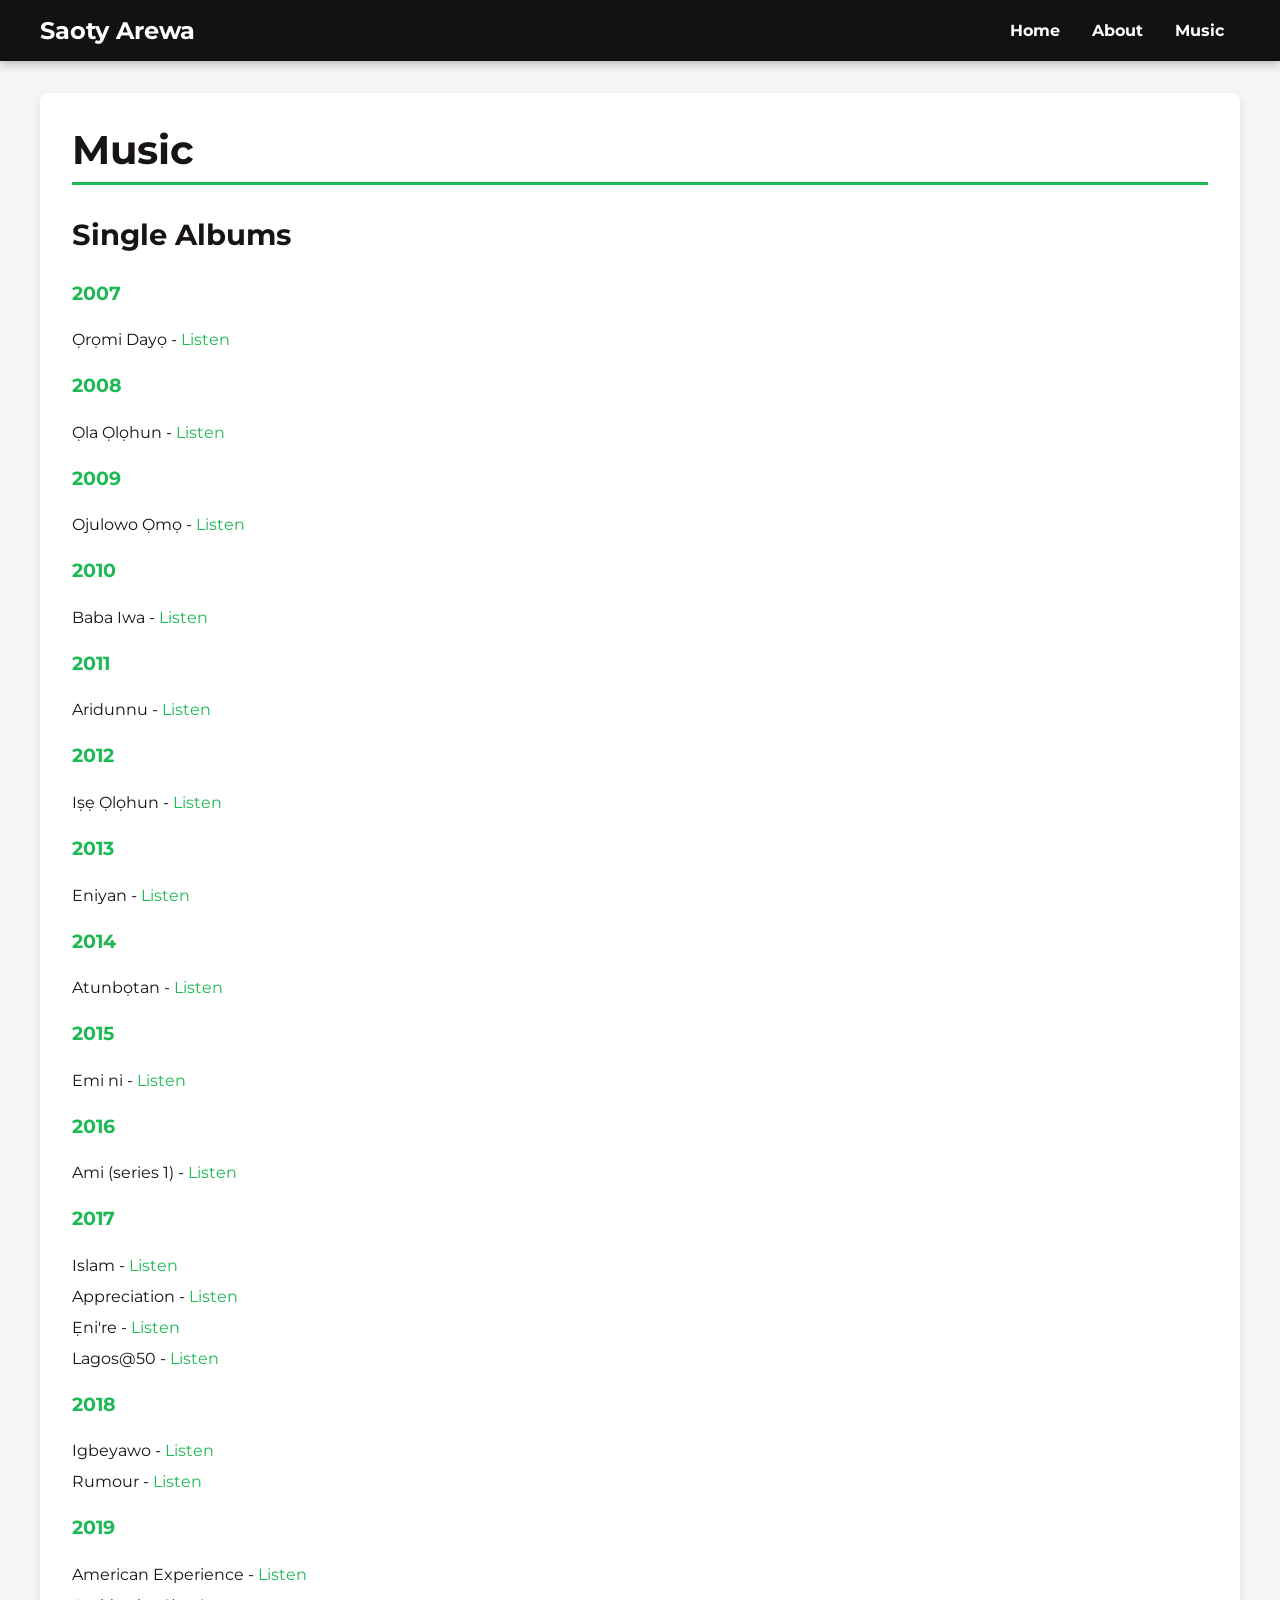
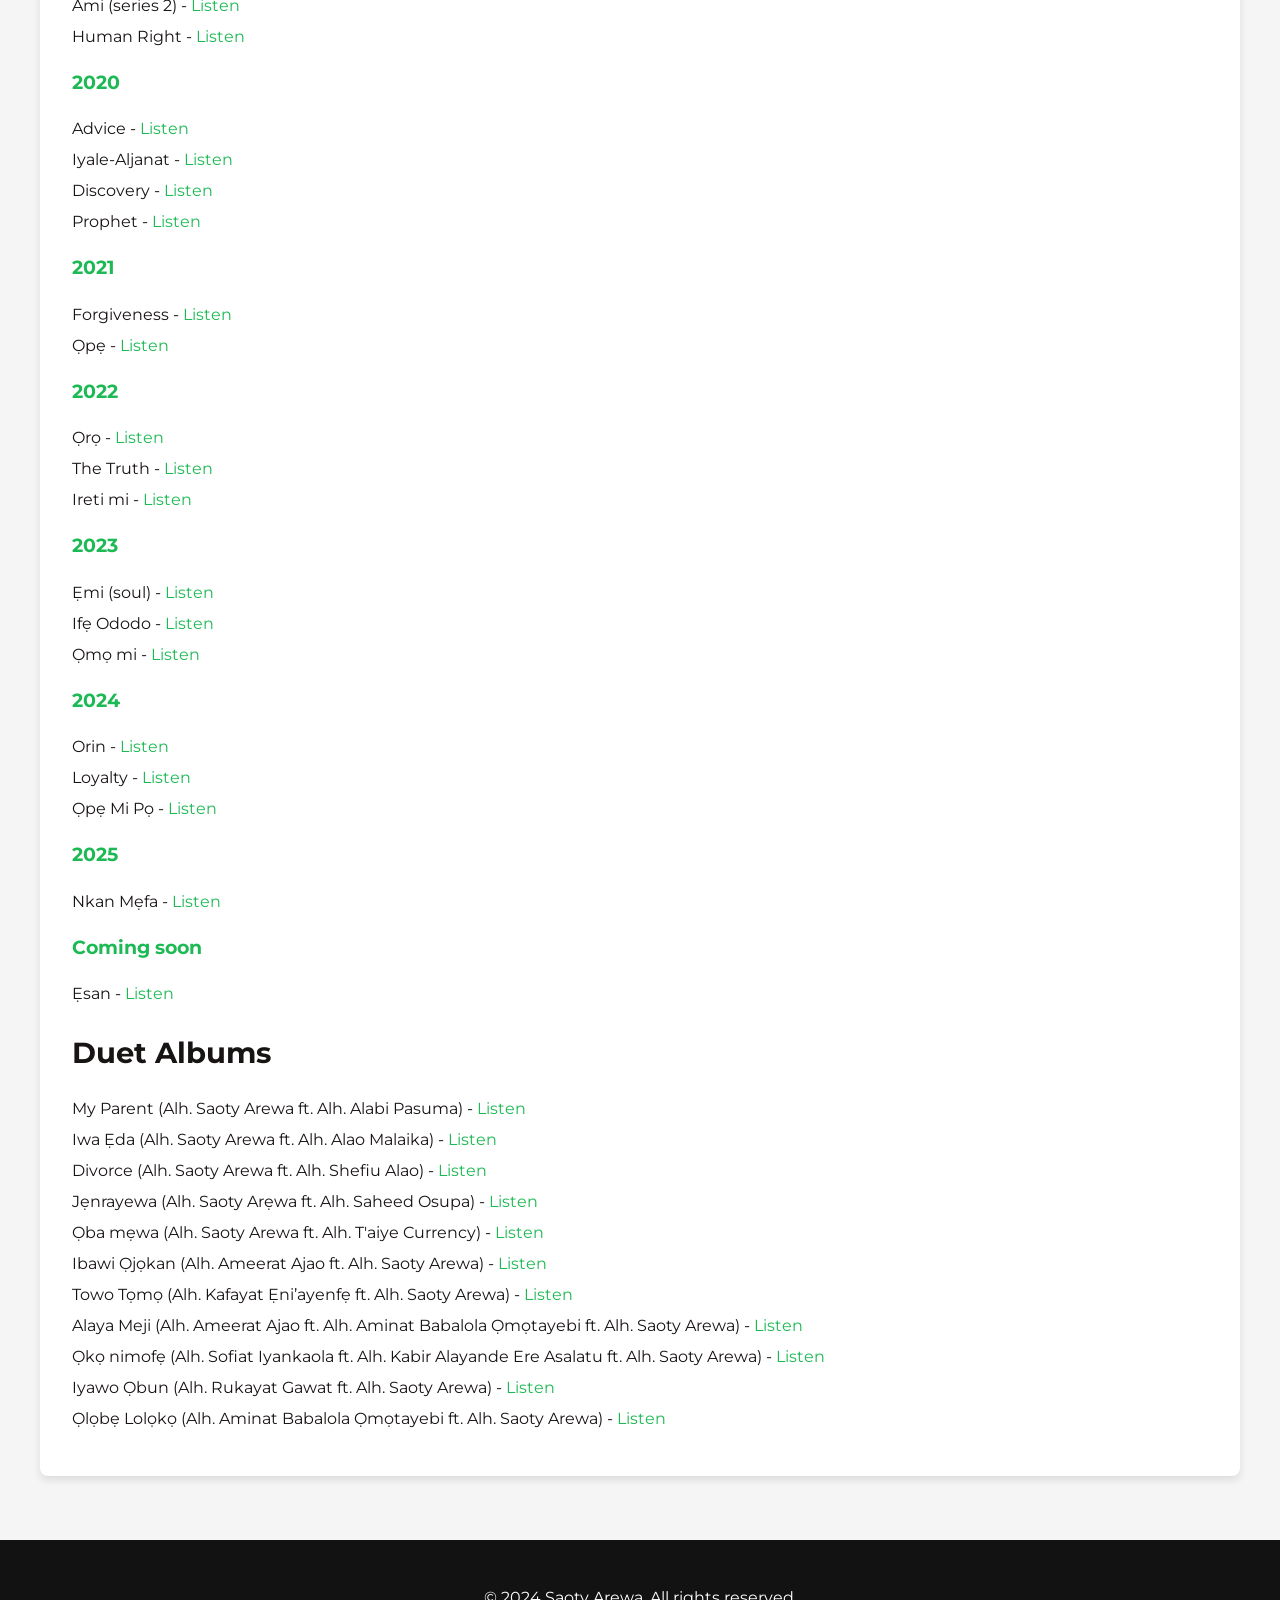
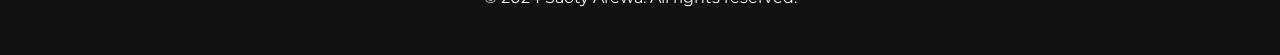
<file: music.html>
<!DOCTYPE html>
<html lang="en">
<head>
    <meta charset="UTF-8">
    <meta name="viewport" content="width=device-width, initial-scale=1.0">
    <title>Music - Saoty Arewa</title>
    <link rel="stylesheet" href="styles.css">
</head>
<body>
    <nav>
        <div class="nav-container">
            <a href="index.html" class="nav-logo">Saoty Arewa</a>
            <div class="hamburger">
                <span class="bar"></span>
                <span class="bar"></span>
                <span class="bar"></span>
            </div>
            <ul class="nav-menu">
                <li><a href="index.html">Home</a></li>
                <li><a href="about.html">About</a></li>
                <li><a href="music.html">Music</a></li>
            </ul>
        </div>
    </nav>
    <main>
        <section>
            <h2>Music</h2>

            <h3>Single Albums</h3>

            <h4>2007</h4>
            <ul>
                <li>Ọrọmi Dayọ - <a href="#">Listen</a></li>
            </ul>

            <h4>2008</h4>
            <ul>
                <li>Ọla Ọlọhun - <a href="#">Listen</a></li>
            </ul>

            <h4>2009</h4>
            <ul>
                <li>Ojulowo Ọmọ - <a href="#">Listen</a></li>
            </ul>

            <h4>2010</h4>
            <ul>
                <li>Baba Iwa - <a href="#">Listen</a></li>
            </ul>

            <h4>2011</h4>
            <ul>
                <li>Aridunnu - <a href="#">Listen</a></li>
            </ul>

            <h4>2012</h4>
            <ul>
                <li>Iṣẹ Ọlọhun - <a href="#">Listen</a></li>
            </ul>

            <h4>2013</h4>
            <ul>
                <li>Eniyan - <a href="#">Listen</a></li>
            </ul>

            <h4>2014</h4>
            <ul>
                <li>Atunbọtan - <a href="#">Listen</a></li>
            </ul>

            <h4>2015</h4>
            <ul>
                <li>Emi ni - <a href="#">Listen</a></li>
            </ul>

            <h4>2016</h4>
            <ul>
                <li>Ami (series 1) - <a href="#">Listen</a></li>
            </ul>

            <h4>2017</h4>
            <ul>
                <li>Islam - <a href="#">Listen</a></li>
                <li>Appreciation - <a href="#">Listen</a></li>
                <li>Ẹni're - <a href="#">Listen</a></li>
                <li>Lagos@50 - <a href="#">Listen</a></li>
            </ul>

            <h4>2018</h4>
            <ul>
                <li>Igbeyawo - <a href="#">Listen</a></li>
                <li>Rumour - <a href="#">Listen</a></li>
            </ul>

            <h4>2019</h4>
            <ul>
                <li>American Experience - <a href="#">Listen</a></li>
                <li>Ami (series 2) - <a href="#">Listen</a></li>
                <li>Human Right - <a href="#">Listen</a></li>
            </ul>

            <h4>2020</h4>
            <ul>
                <li>Advice - <a href="#">Listen</a></li>
                <li>Iyale-Aljanat - <a href="#">Listen</a></li>
                <li>Discovery - <a href="#">Listen</a></li>
                <li>Prophet - <a href="#">Listen</a></li>
            </ul>

            <h4>2021</h4>
            <ul>
                <li>Forgiveness - <a href="#">Listen</a></li>
                <li>Ọpẹ - <a href="#">Listen</a></li>
            </ul>

            <h4>2022</h4>
            <ul>
                <li>Ọrọ - <a href="#">Listen</a></li>
                <li>The Truth - <a href="#">Listen</a></li>
                <li>Ireti mi - <a href="#">Listen</a></li>
            </ul>

            <h4>2023</h4>
            <ul>
                <li>Ẹmi (soul) - <a href="#">Listen</a></li>
                <li>Ifẹ Ododo - <a href="#">Listen</a></li>
                <li>Ọmọ mi - <a href="#">Listen</a></li>
            </ul>

            <h4>2024</h4>
            <ul>
                <li>Orin - <a href="#">Listen</a></li>
                <li>Loyalty - <a href="#">Listen</a></li>
                <li>Ọpẹ Mi Pọ - <a href="#">Listen</a></li>
            </ul>

            <h4>2025</h4>
            <ul>
                <li>Nkan Mẹfa - <a href="#">Listen</a></li>
            </ul>

            <h4>Coming soon</h4>
            <ul>
                <li>Ẹsan - <a href="#">Listen</a></li>
            </ul>

            <h3>Duet Albums</h3>
            <ul>
                <li>My Parent (Alh. Saoty Arewa ft. Alh. Alabi Pasuma) - <a href="#">Listen</a></li>
                <li>Iwa Ẹda (Alh. Saoty Arewa ft. Alh. Alao Malaika) - <a href="#">Listen</a></li>
                <li>Divorce (Alh. Saoty Arewa ft. Alh. Shefiu Alao) - <a href="#">Listen</a></li>
                <li>Jẹnrayewa (Alh. Saoty Arẹwa ft. Alh. Saheed Osupa) - <a href="#">Listen</a></li>
                <li>Ọba mẹwa (Alh. Saoty Arewa ft. Alh. T'aiye Currency) - <a href="#">Listen</a></li>
                <li>Ibawi Ọjọkan (Alh. Ameerat Ajao ft. Alh. Saoty Arewa) - <a href="#">Listen</a></li>
                <li>Towo Tọmọ (Alh. Kafayat Ẹni’ayenfẹ ft. Alh. Saoty Arewa) - <a href="#">Listen</a></li>
                <li>Alaya Meji (Alh. Ameerat Ajao ft. Alh. Aminat Babalola Ọmọtayebi ft. Alh. Saoty Arewa) - <a href="#">Listen</a></li>
                <li>Ọkọ nimofẹ (Alh. Sofiat Iyankaola ft. Alh. Kabir Alayande Ere Asalatu ft. Alh. Saoty Arewa) - <a href="#">Listen</a></li>
                <li>Iyawo Ọbun (Alh. Rukayat Gawat ft. Alh. Saoty Arewa) - <a href="#">Listen</a></li>
                <li>Ọlọbẹ Lolọkọ (Alh. Aminat Babalola Ọmọtayebi ft. Alh. Saoty Arewa) - <a href="#">Listen</a></li>
            </ul>

        </section>
    </main>
    <footer>
        <p>&copy; 2024 Saoty Arewa. All rights reserved.</p>
    </footer>
    <script src="script.js"></script>
</body>
</html>
</file>
<file: styles.css>
@import url('https://fonts.googleapis.com/css2?family=Montserrat:wght@400;700&display=swap');

:root {
    --primary-color: #1DB954; /* Spotify Green */
    --dark-bg: #121212;
    --light-bg: #F5F5F5;
    --card-bg: #FFFFFF;
    --text-primary: #191414;
    --text-secondary: #B3B3B3;
    --text-light: #FFFFFF;
}

body {
    font-family: 'Montserrat', sans-serif;
    margin: 0;
    padding: 0;
    background-color: var(--light-bg);
    color: var(--text-primary);
}

nav {
    background-color: var(--dark-bg);
    padding: 1rem 2rem;
    color: var(--text-light);
    position: sticky;
    top: 0;
    z-index: 1000;
    box-shadow: 0 2px 10px rgba(0,0,0,0.3);
}

.nav-container {
    display: flex;
    justify-content: space-between;
    align-items: center;
    max-width: 1200px;
    margin: 0 auto;
}

.nav-logo {
    font-size: 1.5rem;
    font-weight: bold;
    color: var(--text-light);
    text-decoration: none;
}

.nav-menu {
    display: flex;
    list-style: none;
    margin: 0;
    padding: 0;
    align-items: center;
}

.nav-menu li {
    margin: 0 1rem;
}

.nav-menu a {
    color: var(--text-light);
    text-decoration: none;
    font-weight: bold;
    font-size: 1rem;
    transition: color 0.3s ease;
}

.nav-menu a:hover {
    color: var(--primary-color);
}

.hamburger {
    display: none;
    cursor: pointer;
}

.bar {
    display: block;
    width: 25px;
    height: 3px;
    margin: 5px auto;
    transition: all 0.3s ease-in-out;
    background-color: var(--text-light);
}

main {
    padding: 2rem;
    max-width: 1200px;
    margin: 0 auto;
}

section {
    background-color: var(--card-bg);
    padding: 2rem;
    margin-bottom: 2rem;
    border-radius: 8px;
    box-shadow: 0 4px 8px rgba(0,0,0,0.1);
    transition: transform 0.3s ease, box-shadow 0.3s ease;
}

section:hover {
    transform: translateY(-5px);
    box-shadow: 0 8px 16px rgba(0,0,0,0.1);
}

h2 {
    font-size: 2.5rem;
    margin-top: 0;
    border-bottom: 3px solid var(--primary-color);
    padding-bottom: 0.5rem;
    margin-bottom: 1.5rem;
}

h3 {
    font-size: 1.8rem;
    margin-top: 2rem;
}

h4 {
    font-size: 1.2rem;
    color: var(--primary-color);
    margin-top: 1.5rem;
}

ul {
    list-style: none;
    padding-left: 0;
}

li {
    margin-bottom: 0.75rem;
}

a {
    color: var(--primary-color);
    text-decoration: none;
    transition: opacity 0.3s ease;
}

a:hover {
    opacity: 0.8;
    text-decoration: none;
}

.hero {
    display: flex;
    align-items: center;
    justify-content: space-between;
    padding: 4rem 2rem;
    background: var(--dark-bg);
    color: var(--text-light);
    border-radius: 8px;
}

.hero-text {
    flex: 1.5;
    padding-right: 4rem;
}

.hero-text h2 {
    border: none;
    font-size: 3.5rem;
}

.hero-image {
    flex: 1;
    display: flex;
    justify-content: center;
    align-items: center;
}

.hero-image img {
    max-width: 100%;
    height: auto;
    border-radius: 50%;
    border: 5px solid var(--primary-color);
}

footer {
    background-color: var(--dark-bg);
    color: var(--text-light);
    padding: 2rem;
    text-align: center;
}

@media (max-width: 768px) {
    .nav-menu {
        position: fixed;
        left: -100%;
        top: 60px;
        flex-direction: column;
        background-color: var(--dark-bg);
        width: 100%;
        text-align: center;
        transition: 0.3s;
        box-shadow: 0 10px 27px rgba(0, 0, 0, 0.2);
    }

    .nav-menu.active {
        left: 0;
    }

    .nav-menu li {
        margin: 2rem 0;
    }

    .hamburger {
        display: block;
    }

    .hamburger.active .bar:nth-child(2) {
        opacity: 0;
    }

    .hamburger.active .bar:nth-child(1) {
        transform: translateY(8px) rotate(45deg);
    }

    .hamburger.active .bar:nth-child(3) {
        transform: translateY(-8px) rotate(-45deg);
    }

    .hero {
        flex-direction: column;
        text-align: center;
    }

    .hero-text {
        padding-right: 0;
        margin-bottom: 2rem;
    }
}

.about-section {
    display: flex;
    align-items: flex-start;
}

.about-image {
    flex: 1;
    margin-right: 2rem;
}

.about-image img {
    max-width: 100%;
    border-radius: 8px;
}

.about-text {
    flex: 2;
}

@media (max-width: 768px) {
    .about-section {
        flex-direction: column;
    }
    .about-image {
        margin-right: 0;
        margin-bottom: 2rem;
    }
}
</file>
